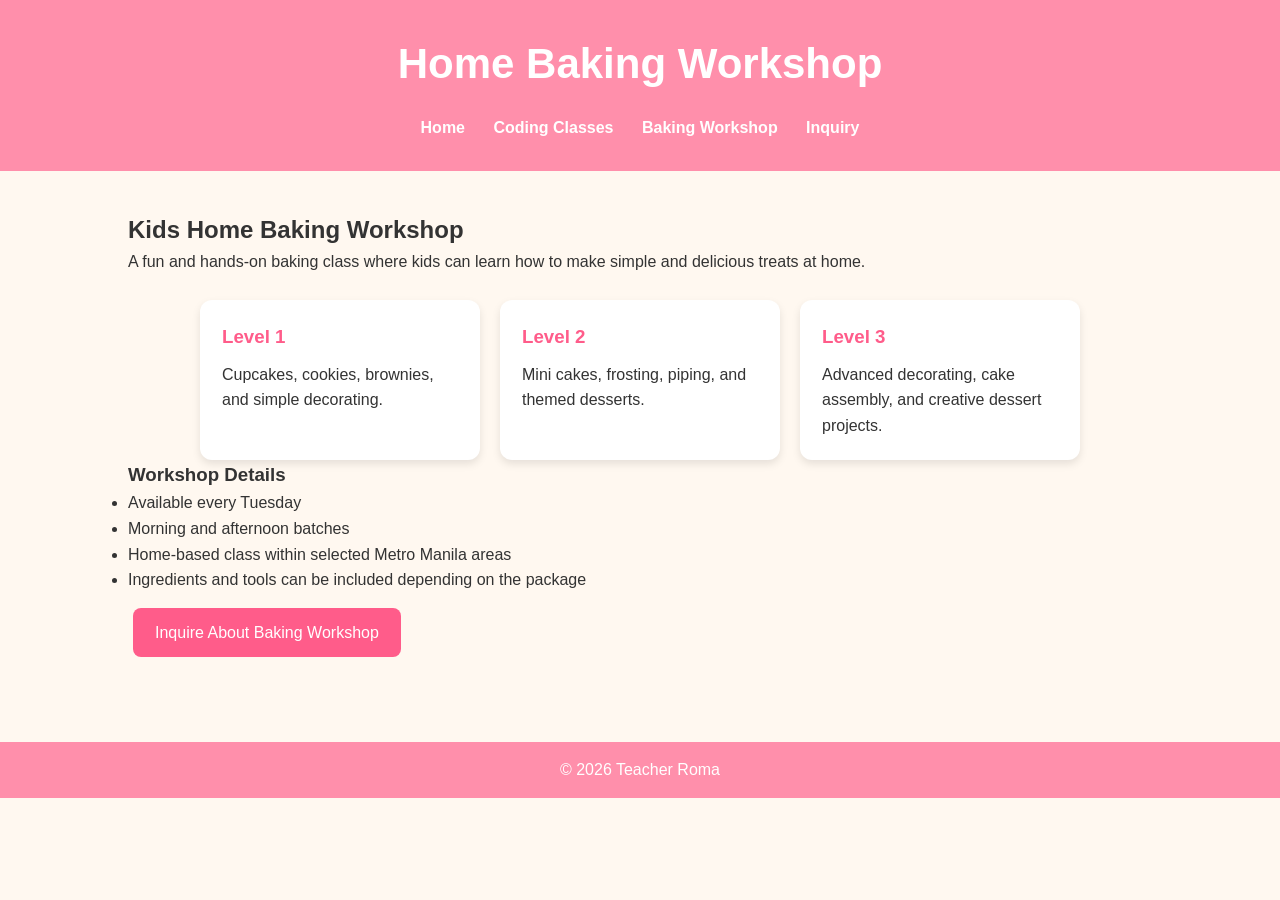
<file: baking.html>
<!DOCTYPE html>
<html lang="en">
<head>
  <meta charset="UTF-8">
  <title>Baking Workshop | Teacher Roma</title>
  <link rel="stylesheet" href="style.css">
</head>
<body>

<header>
  <h1>Home Baking Workshop</h1>

  <nav>
    <a href="index.html">Home</a>
    <a href="coding.html">Coding Classes</a>
    <a href="baking.html">Baking Workshop</a>
    <a href="inquiry.html">Inquiry</a>
  </nav>
</header>

<section>
  <h2>Kids Home Baking Workshop</h2>
  <p>
    A fun and hands-on baking class where kids can learn how to make simple
    and delicious treats at home.
  </p>

  <div class="cards">
    <div class="card">
      <h3>Level 1</h3>
      <p>Cupcakes, cookies, brownies, and simple decorating.</p>
    </div>

    <div class="card">
      <h3>Level 2</h3>
      <p>Mini cakes, frosting, piping, and themed desserts.</p>
    </div>

    <div class="card">
      <h3>Level 3</h3>
      <p>Advanced decorating, cake assembly, and creative dessert projects.</p>
    </div>
  </div>

  <h3>Workshop Details</h3>
  <ul>
    <li>Available every Tuesday</li>
    <li>Morning and afternoon batches</li>
    <li>Home-based class within selected Metro Manila areas</li>
    <li>Ingredients and tools can be included depending on the package</li>
  </ul>

  <a class="btn" href="inquiry.html">Inquire About Baking Workshop</a>
</section>

<footer>
  <p>© 2026 Teacher Roma</p>
</footer>

</body>
</html>
</file>
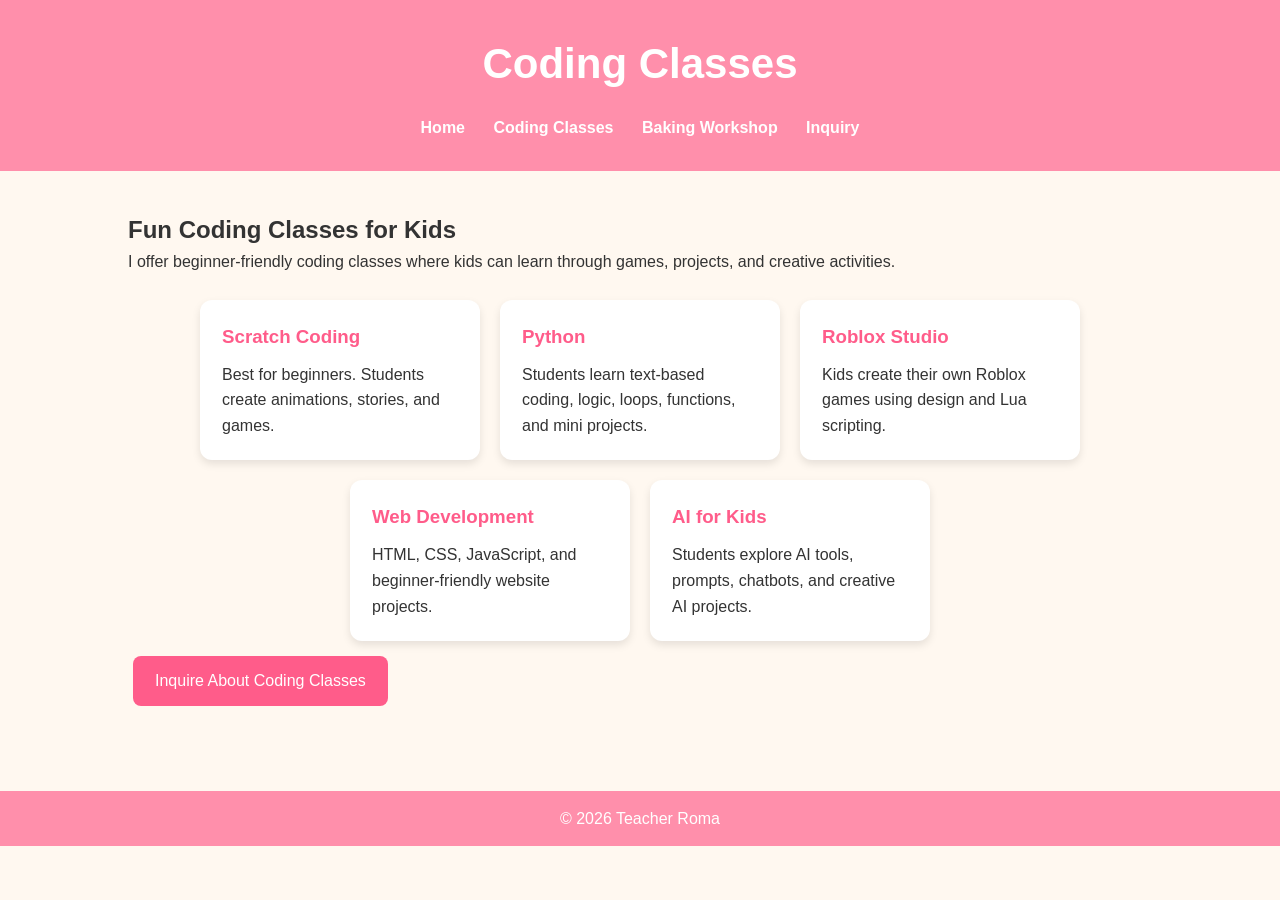
<file: coding.html>
<!DOCTYPE html>
<html lang="en">
<head>
  <meta charset="UTF-8">
  <title>Coding Classes | Teacher Roma</title>
  <link rel="stylesheet" href="style.css">
</head>
<body>

<header>
  <h1>Coding Classes</h1>

  <nav>
    <a href="index.html">Home</a>
    <a href="coding.html">Coding Classes</a>
    <a href="baking.html">Baking Workshop</a>
    <a href="inquiry.html">Inquiry</a>
  </nav>
</header>

<section>
  <h2>Fun Coding Classes for Kids</h2>
  <p>
    I offer beginner-friendly coding classes where kids can learn through
    games, projects, and creative activities.
  </p>

  <div class="cards">
    <div class="card">
      <h3>Scratch Coding</h3>
      <p>Best for beginners. Students create animations, stories, and games.</p>
    </div>

    <div class="card">
      <h3>Python</h3>
      <p>Students learn text-based coding, logic, loops, functions, and mini projects.</p>
    </div>

    <div class="card">
      <h3>Roblox Studio</h3>
      <p>Kids create their own Roblox games using design and Lua scripting.</p>
    </div>

    <div class="card">
      <h3>Web Development</h3>
      <p>HTML, CSS, JavaScript, and beginner-friendly website projects.</p>
    </div>

    <div class="card">
      <h3>AI for Kids</h3>
      <p>Students explore AI tools, prompts, chatbots, and creative AI projects.</p>
    </div>
  </div>

  <a class="btn" href="inquiry.html">Inquire About Coding Classes</a>
</section>

<footer>
  <p>© 2026 Teacher Roma</p>
</footer>

</body>
</html>
</file>
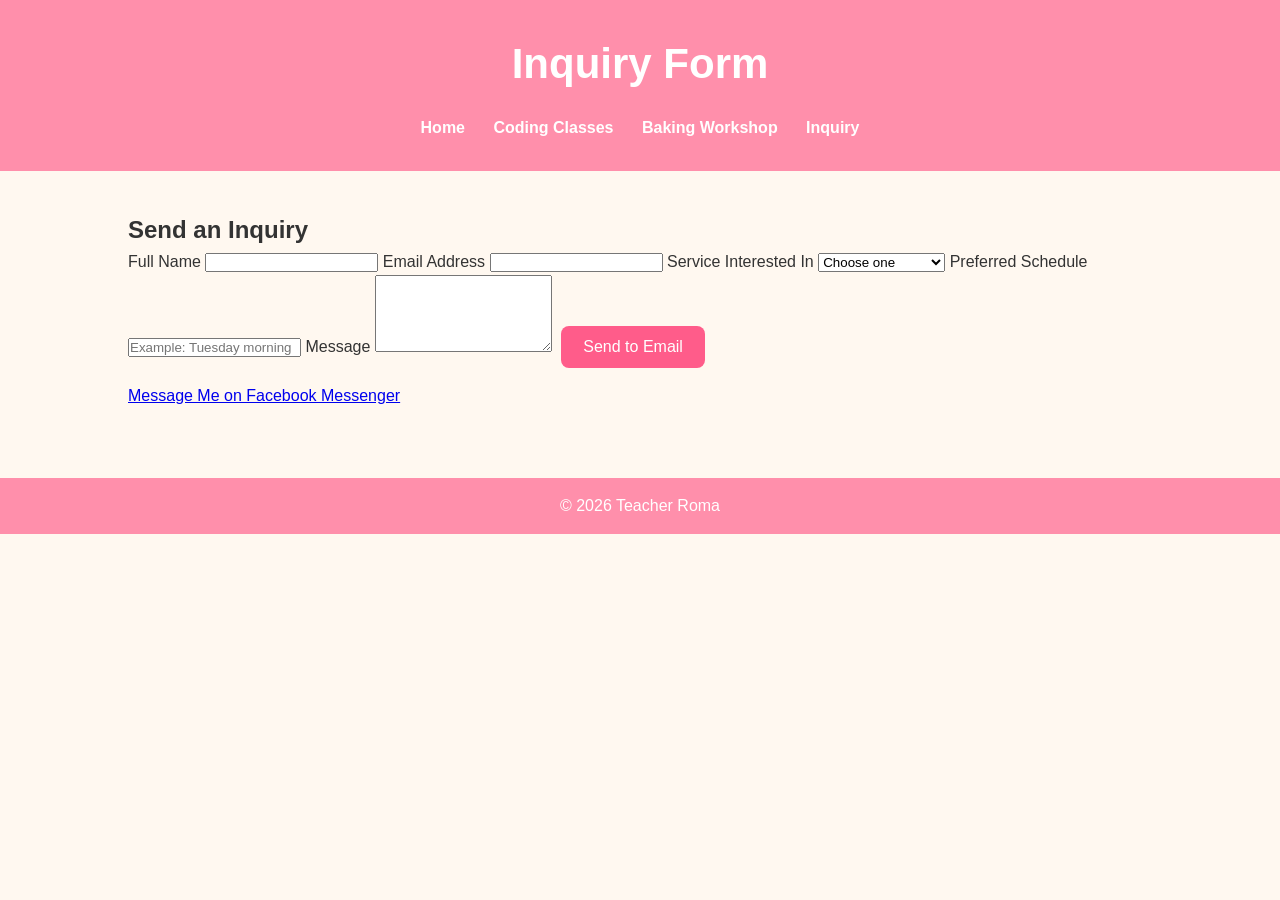
<file: inquiry.html>
<!DOCTYPE html>
<html lang="en">
<head>
  <meta charset="UTF-8">
  <title>Inquiry | Teacher Roma</title>
  <link rel="stylesheet" href="style.css">
</head>
<body>

<header>
  <h1>Inquiry Form</h1>

  <nav>
    <a href="index.html">Home</a>
    <a href="coding.html">Coding Classes</a>
    <a href="baking.html">Baking Workshop</a>
    <a href="inquiry.html">Inquiry</a>
  </nav>
</header>

<section class="form-section">
  <h2>Send an Inquiry</h2>

  <form id="inquiryForm">
    <label>Full Name</label>
    <input type="text" id="name" required>

    <label>Email Address</label>
    <input type="email" id="email" required>

    <label>Service Interested In</label>
    <select id="service" required>
      <option value="">Choose one</option>
      <option value="Coding Class">Coding Class</option>
      <option value="Baking Workshop">Baking Workshop</option>
      <option value="Both">Both</option>
    </select>

    <label>Preferred Schedule</label>
    <input type="text" id="schedule" placeholder="Example: Tuesday morning">

    <label>Message</label>
    <textarea id="message" rows="5" required></textarea>

    <button type="submit" class="btn">Send to Email</button>
  </form>

  <a class="messenger-btn" href="https://m.me/YOUR_PAGE_USERNAME" target="_blank">
    Message Me on Facebook Messenger
  </a>
</section>

<footer>
  <p>© 2026 Teacher Roma</p>
</footer>

<script src="script.js"></script>
</body>
</html>
</file>
<file: style.css>
* {
  margin: 0;
  padding: 0;
  box-sizing: border-box;
  font-family: Arial, sans-serif;
}

body {
  background-color: #fff8f0;
  color: #333;
  line-height: 1.6;
}

header {
  background-color: #ff8fab;
  color: white;
  text-align: center;
  padding: 30px 20px;
}

header h1 {
  font-size: 42px;
  margin-bottom: 8px;
}

header p {
  font-size: 18px;
}

nav {
  margin-top: 18px;
}

nav a {
  color: white;
  text-decoration: none;
  margin: 0 12px;
  font-weight: bold;
}

nav a:hover {
  text-decoration: underline;
}

section {
  padding: 40px 10%;
}

.hero {
  text-align: center;
  background-color: #ffe5ec;
}

.hero h2 {
  font-size: 32px;
  margin-bottom: 15px;
  color: #ff5c8a;
}

.hero p {
  max-width: 850px;
  margin: 0 auto 20px;
  font-size: 17px;
}

.btn {
  display: inline-block;
  background-color: #ff5c8a;
  color: white;
  padding: 12px 22px;
  margin: 15px 5px;
  text-decoration: none;
  border-radius: 8px;
  border: none;
  cursor: pointer;
  font-size: 16px;
}

.btn:hover {
  background-color: #e84375;
}

.secondary {
  background-color: #6c63ff;
}

.secondary:hover {
  background-color: #5148e8;
}

/* ABOUT SECTION */

.about-section {
  display: flex;
  align-items: flex-start;
  gap: 40px;
  padding: 50px 10%;
  background-color: #fff8f0;
}

.about-image {
  flex: 1;
  position: sticky;
  top: 30px;
}

.photo-grid {
  display: grid;
  grid-template-columns: repeat(2, 1fr);
  grid-template-rows: 220px 180px 180px;
  gap: 12px;
}

.photo-grid img {
  width: 100%;
  height: 100%;
  object-fit: cover;
  border-radius: 20px;
  box-shadow: 0 10px 25px rgba(0,0,0,0.15);
  transition: 0.4s;
}

.photo-grid img:hover {
  transform: translateY(-6px) scale(1.02);
}

.photo1 {
  grid-column: 1 / 3;
  grid-row: 1;
}

.photo2 {
  grid-column: 1;
  grid-row: 2;
}

.photo3 {
  grid-column: 2;
  grid-row: 2;
}

.photo4 {
  grid-column: 1 / 3;
  grid-row: 3;
}

.about-story {
  flex: 2;
}

.about-story h2 {
  color: #ff5c8a;
  margin-bottom: 20px;
  font-size: 32px;
}

.about-story p {
  margin-bottom: 18px;
  font-size: 17px;
  line-height: 1.8;
}

/* CARDS */

.section-title {
  text-align: center;
  color: #ff5c8a;
  margin-bottom: 30px;
  font-size: 32px;
}

.cards {
  display: flex;
  gap: 20px;
  flex-wrap: wrap;
  margin-top: 25px;
  justify-content: center;
}

.card {
  background-color: white;
  padding: 22px;
  border-radius: 12px;
  width: 280px;
  box-shadow: 0 4px 8px rgba(0,0,0,0.1);
}

.card h3 {
  color: #ff5c8a;
  margin-bottom: 10px;
}

.card p {
  font-size: 16px;
}

/* FOOTER */

footer {
  text-align: center;
  background-color: #ff8fab;
  color: white;
  padding: 15px;
  margin-top: 30px;
}

/* MOBILE RESPONSIVE */

@media (max-width: 768px) {
  header h1 {
    font-size: 32px;
  }

  nav a {
    display: block;
    margin: 8px 0;
  }

  section {
    padding: 30px 6%;
  }

  .about-section {
    flex-direction: column;
  }

  .about-image {
    position: static;
    width: 100%;
  }

  .photo-grid {
    grid-template-rows: 180px 150px 150px;
  }

  .about-story {
    text-align: left;
  }

  .cards {
    flex-direction: column;
    align-items: center;
  }

  .card {
    width: 100%;
  }
}
</file>
